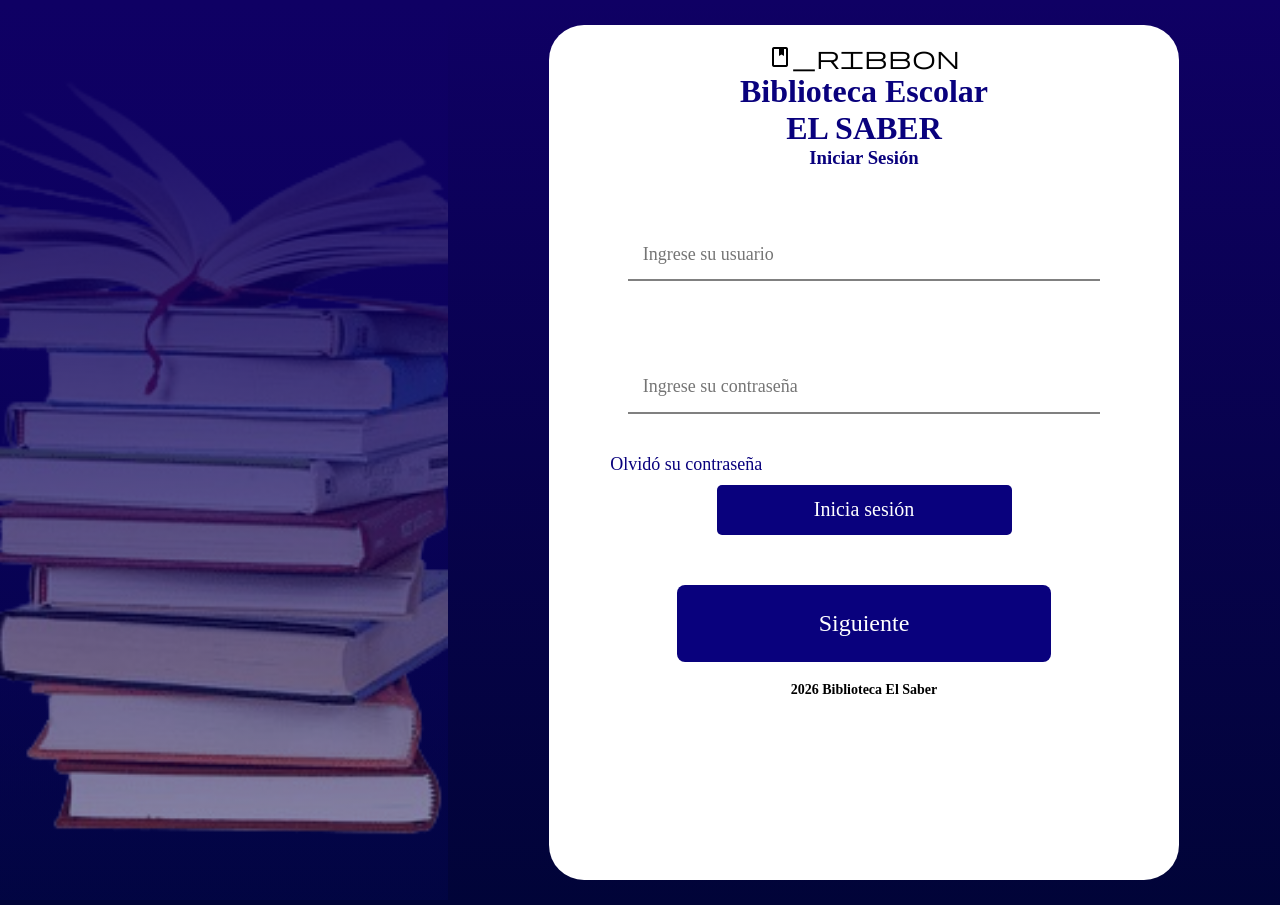
<file: index.html>
<!DOCTYPE html>
<html lang="en">
<head>
    <meta charset="UTF-8">
    <meta name="viewport" content="width=device-width, initial-scale=1.0">
    <link rel="stylesheet" href="css/normalize.css">
    <link rel="stylesheet" href="css/estilos.css"> 
    <link rel="stylesheet" href="https://fonts.googleapis.com/css2?family=Material+Symbols+Outlined"/>
    <link rel="stylesheet" href="https://fonts.googleapis.com/css2?family=Material+Symbols+Outlined" />
    <title>El Saber</title>
</head>
  <header class="cabeza">

    </header> 
    <!--fin del header e inicio del inicio de sesion -->

<body>

    <div class="contenedor-login">

        <div class="login">

            <form action="#">

                <span class="material-symbols-outlined">book_ribbon</span>

                <h2>Biblioteca Escolar</h2>
                <h2>EL SABER</h2>
                <h3>Iniciar Sesión</h3>

                <div class="contenedor-campos">

                    <div class="campos1">
                        <input type="text" placeholder="Ingrese su usuario" required>
                    </div>

                    <div class="campos2">
                        <input type="password" placeholder="Ingrese su contraseña" required>
                    </div>

                </div>

                <a href="#" class="olvide">Olvidó su contraseña</a>

                <div class="boton">
                    <button type="submit">Inicia sesión</button>
                </div>

                <a href="inicio.html" class="back">
                    Siguiente
                </a>

                <h6 class="texto-abajo">
                    2026 Biblioteca El Saber
                </h6>

            </form>

        </div>

    </div>

</body>

</body>
</html>
</file>
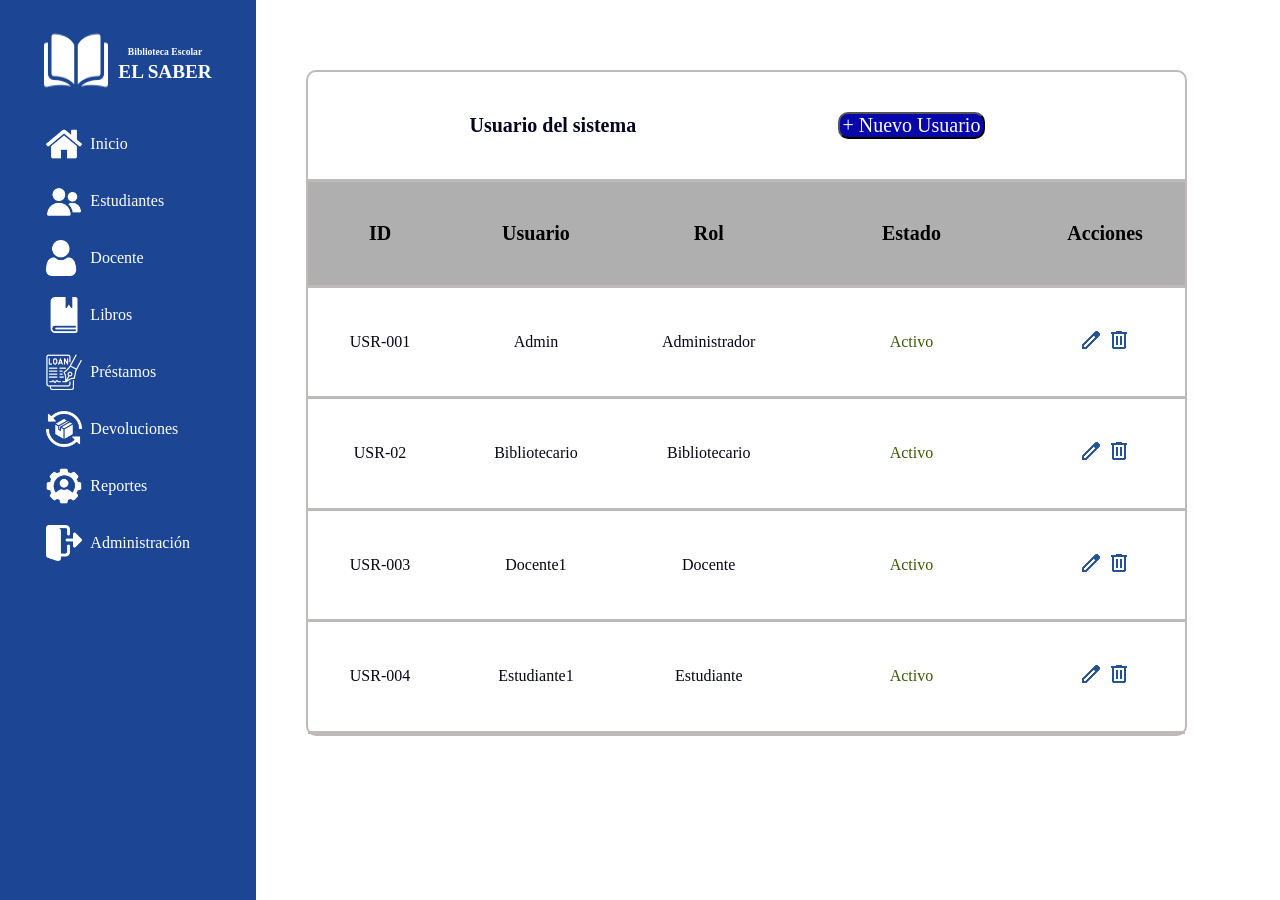
<file: administracion-seguridad.html>
<!DOCTYPE html>
<html lang="en">
<head>
    <meta charset="UTF-8">
    <meta name="viewport" content="width=device-width, initial-scale=1.0">
    <link rel="stylesheet" href="css/nav.css">
    <link rel="stylesheet" href="css/normalize.css">
    <link rel="stylesheet" href="css/administracion-seguridad.css">

    <title>El Saber</title>
</head>
<body>
    <header class="contenedor-navegacion">
        <nav class="nav">
            <div class="con-logo">
                <img src="icon/open-book.png" alt="">
                <h1 class="titulo-principal"><span class="titulo-icono">Biblioteca Escolar</span><br>EL SABER</h1>
            </div>
            <div class="con-iconos-lista">
                <ul>
                    <a href="inicio.html"><li><img src="icon/home.png" alt="">Inicio</li></a>
                    <a href="gestion-estudiante.html"><li><img src="icon/group.png" alt="">Estudiantes</li></a>
                    <a href="gestion-estudiante.html"><li><img src="icon/user.png" alt="">Docente</li></a>
                    <a href="gestion-libros.html"><li><img src="icon/agenda.png" alt="">Libros</li></a>
                    <a href="prestamos.html"><li><img src="icon/signing.png" alt="">Préstamos</li></a>
                    <a href="devoluciones.html"><li><img src="icon/commercial.png" alt="">Devoluciones</li></a>
                    <a href="reportes.html"><li><img src="icon/administrator.png" alt="">Reportes</li></a>
                    <a href="administracion-seguridad.html"><li><img src="icon/logout.png" alt="">Administración</li></a>
                </ul>
            </div>
        </nav>
    </header>
    <!-- fin de la barra nav -->
    <section>
        <!-- principio de la tabla -->
        <table class="tabla">
            <!--Principios de la fila 1 -->
         <tr class="fila1">
            <th colspan="3">Usuario del sistema</th>
        
            
            <th>
                <div class="contenedor">
                    <button class="botton">+ Nuevo Usuario</button>
                </div>
            </th> 
            <th></th>
         </tr>
           <!-- final de las filas -->
            <tr class="fila2">
                <th>ID</th>
                <th>Usuario</th>
                <th>Rol</th>
                <th>Estado</th>
                <th>Acciones</th>
            </tr>
            <!-- principio de las filas 3 -->
             <tr class="fila3">
                <td>USR-001</td>
                <td>Admin</td>
                <td>Administrador</td>
                <td class="Activo">Activo</td>
                <td>
                <img src="icon/edit_24dp_255290_FILL0_wght400_GRAD0_opsz24.png" alt="">
                <img src="icon/delete_24dp_255290_FILL0_wght400_GRAD0_opsz24 (2).png" alt="">
                </td>
             </tr>

              <tr class="fila3">
                <td>USR-02</td>
                <td>Bibliotecario</td>
                <td>Bibliotecario</td>
                <td class="Activo">Activo</td>
                <td>
                <img src="icon/edit_24dp_255290_FILL0_wght400_GRAD0_opsz24.png" alt="">
                <img src="icon/delete_24dp_255290_FILL0_wght400_GRAD0_opsz24 (2).png" alt="">
                </td>
             </tr>

              <tr class="fila3">
                <td>USR-003</td>
                <td>Docente1</td>
                <td>Docente</td>
                <td class="Activo">Activo</td>
                <td>
                <img src="icon/edit_24dp_255290_FILL0_wght400_GRAD0_opsz24.png" alt="">
                <img src="icon/delete_24dp_255290_FILL0_wght400_GRAD0_opsz24 (2).png" alt="">
                </td>
             </tr>

              <tr class="fila3">
                <td>USR-004</td>
                <td>Estudiante1</td>
                <td>Estudiante</td>
                <td class="Activo">Activo</td>
                <td>
                <img src="icon/edit_24dp_255290_FILL0_wght400_GRAD0_opsz24.png" alt="">
                <img src="icon/delete_24dp_255290_FILL0_wght400_GRAD0_opsz24 (2).png" alt="">
                </td>
             </tr>
               <!-- final de las filas 3  -->
        </table>
        <!-- final de la tabla -->
    </section>
</body>
</html>
</file>
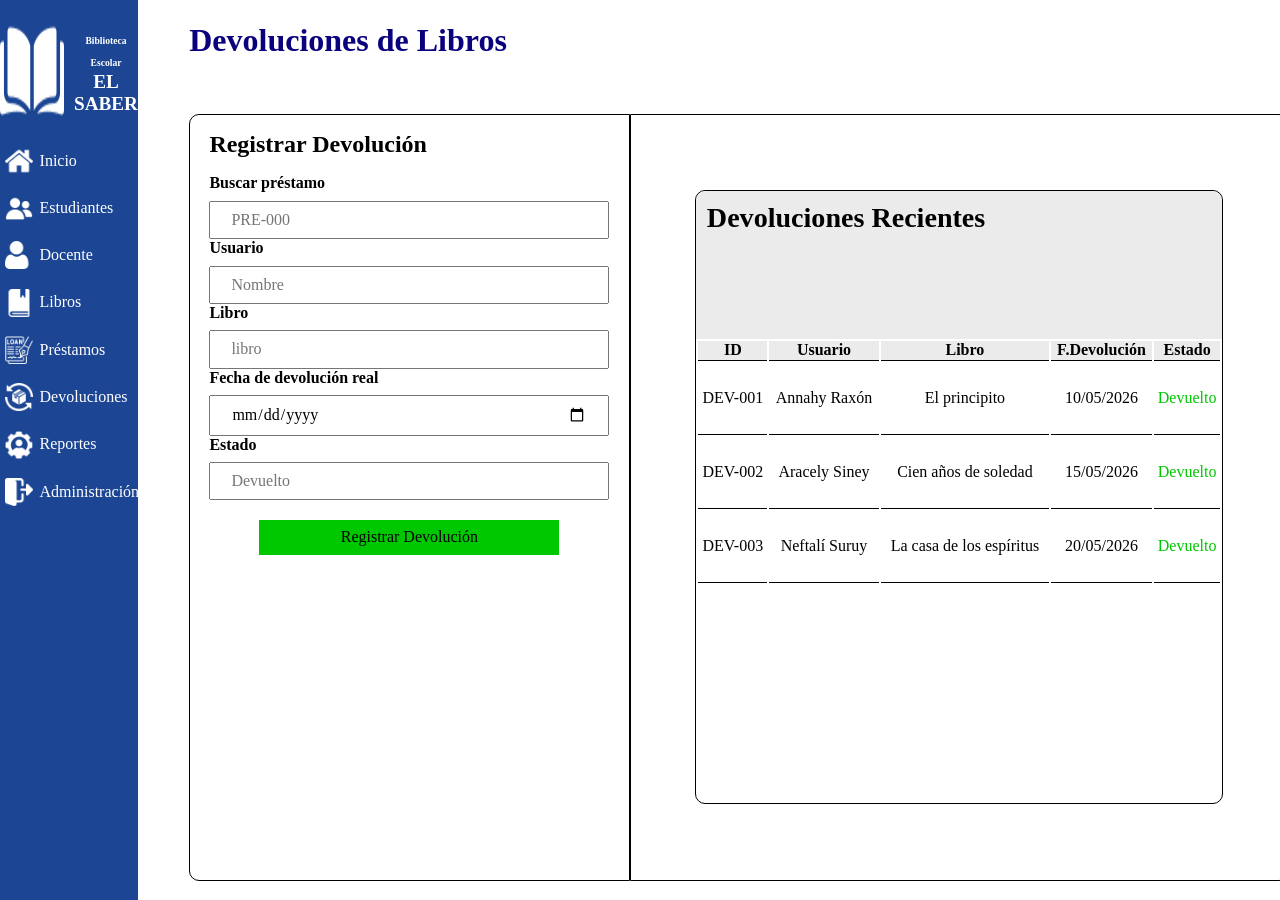
<file: devoluciones.html>
<!DOCTYPE html>
<html lang="en">
<head>
    <meta charset="UTF-8">
    <meta name="viewport" content="width=device-width, initial-scale=1.0">
    <link rel="stylesheet" href="css/normalize.css">
    <link rel="stylesheet" href="css/nav.css">
    <link rel="stylesheet" href="css/devoluciones.css">
    <title>El Saber</title>
</head>
<body>
    <header class="contenedor-navegacion">
        <nav class="nav">
            <div class="con-logo">
                <img src="icon/open-book.png" alt="">
                <h1 class="titulo-principal"><span class="titulo-icono">Biblioteca Escolar</span><br>EL SABER</h1>
            </div>
            <div class="con-iconos-lista">
                <ul>
                    <a href="inicio.html"><li><img src="icon/home.png" alt="">Inicio</li></a>
                    <a href="gestion-estudiante.html"><li><img src="icon/group.png" alt="">Estudiantes</li></a>
                    <a href="gestion-estudiante.html"><li><img src="icon/user.png" alt="">Docente</li></a>
                    <a href="gestion-libros.html"><li><img src="icon/agenda.png" alt="">Libros</li></a>
                    <a href="prestamos.html"><li><img src="icon/signing.png" alt="">Préstamos</li></a>
                    <a href="devoluciones.html"><li><img src="icon/commercial.png" alt="">Devoluciones</li></a>
                    <a href="reportes.html"><li><img src="icon/administrator.png" alt="">Reportes</li></a>
                    <a href="administracion-seguridad.html"><li><img src="icon/logout.png" alt="">Administración</li></a>
                </ul>
            </div>
        </nav>
    </header>

    <!-- inicio de la seccion -->
    <section id="seccion">
        <h2>Devoluciones de Libros</h1>
        <div class="contenedor-form-tab">
            <div class="con-formulario">
            <div class="formulario">
                <h3>Registrar Devolución</h3>
                <form action="#">
                    <label for="">Buscar préstamo</label>
                    <input type="search" placeholder="PRE-000">
                    <label for="">Usuario</label>
                    <input type="text" placeholder="Nombre">
                    <label for="">Libro</label>
                    <input type="text" placeholder="libro">
                    <label for="">Fecha de devolución real</label>
                    <input type="date" placeholder="DD/MM/AAAA">
                    <label for="">Estado</label>
                    <input type="text" placeholder="Devuelto">
                    <button>Registrar Devolución</button>
                </form>
            </div>
            </div>
            <div class="con-tabla">
                <div class="tabla">
                    <div class="con-titulo-tabla">
                    <h3>Devoluciones Recientes</h3>
                    </div>
                    <table>
                        <thead>
                            <!-- fila principal -->
                            <tr>
                                <th>ID</th>
                                <th>Usuario</th>
                                <th>Libro</th>
                                <th>F.Devolución</th>
                                <th>Estado</th>
                            </tr>
                            </thead>
                        <tbody>
                            <!-- fila 2 -->
                            <tr>
                                <td>DEV-001</td>
                                <td>Annahy Raxón</td>
                                <td>El principito</td>
                                <td>10/05/2026</td>
                                <td class="estado">Devuelto</td>
                            </tr>
                            <!-- fila 3 -->
                            <tr>
                                <td>DEV-002</td>
                                <td>Aracely Siney</td>
                                <td>Cien años de soledad</td>
                                <td>15/05/2026</td>
                                <td class="estado">Devuelto</td>
                            </tr>
                            <!-- fila 4 -->
                            <tr>
                                <td>DEV-003</td>
                                <td>Neftalí Suruy</td>
                                <td>La casa de los espíritus</td>
                                <td>20/05/2026</td>
                                <td class="estado">Devuelto</td>
                            </tr>
                        </tbody>
                    </table>
                </div>
            </div>
        </div>
    </section>
</body>
</html>
</file>
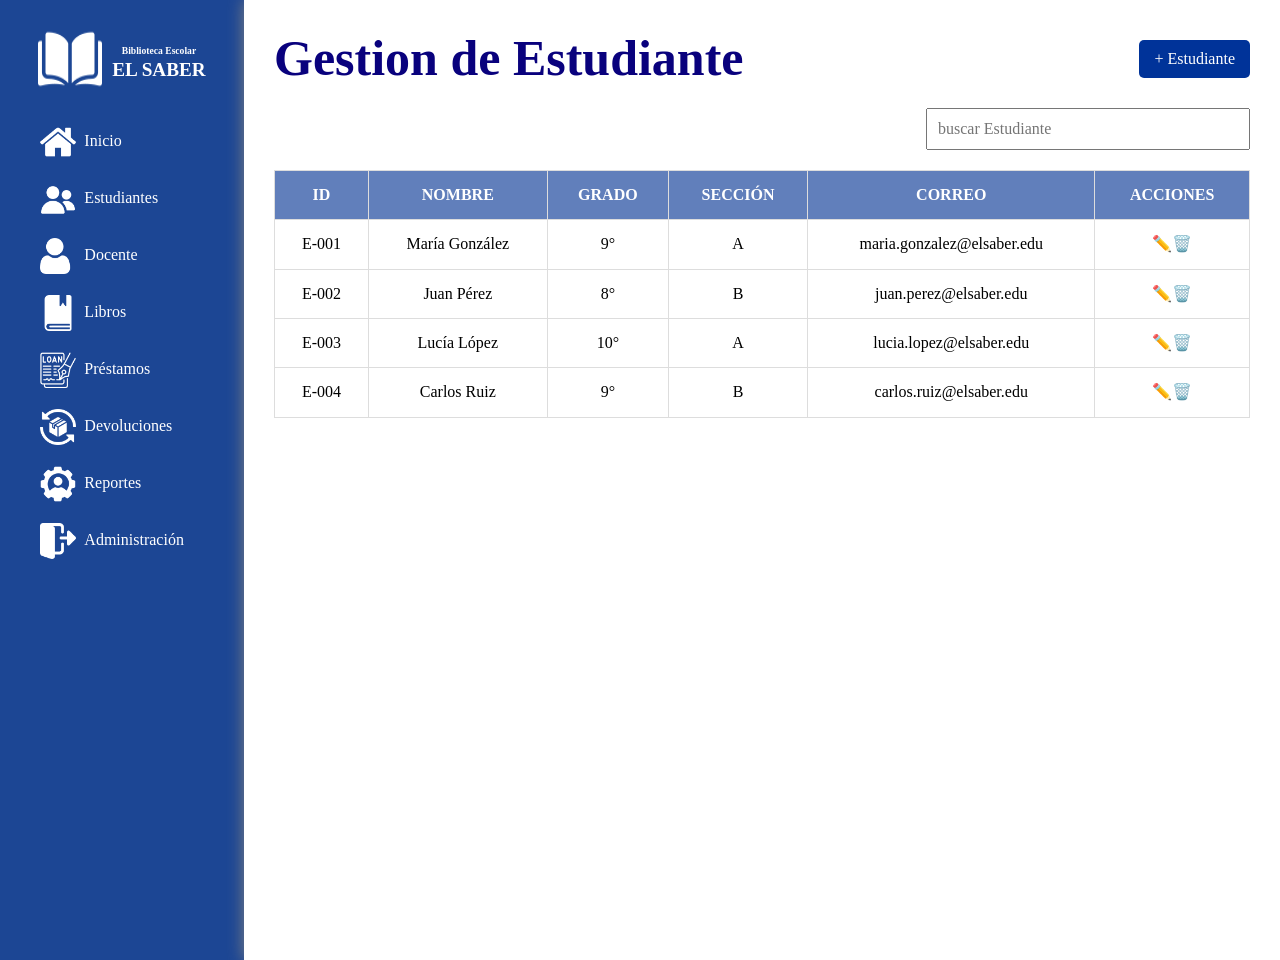
<file: gestion-estudiante.html>
<!DOCTYPE html>
<html lang="en">
<head>
    <meta charset="UTF-8">
    <meta name="viewport" content="width=device-width, initial-scale=1.0">
    <link rel="stylesheet" href="css/normalize.css">
    <link rel="stylesheet" href="css/nav.css">
    <link rel="stylesheet" href="css/gestion-estudiante.css">
    <title>El Saber</title>
</head>
<body>
    <header class="contenedor-navegacion">
        <nav class="nav">
            <div class="con-logo">
                <img src="icon/open-book.png" alt="">
                <h1 class="titulo-principal"><span class="titulo-icono">Biblioteca Escolar</span><br>EL SABER</h1>
            </div>
            <div class="con-iconos-lista">
                <ul>
                    <a href="inicio.html"><li><img src="icon/home.png" alt="">Inicio</li></a>
                    <a href="gestion-estudiante.html"><li><img src="icon/group.png" alt="">Estudiantes</li></a>
                    <a href="gestion-estudiante.html"><li><img src="icon/user.png" alt="">Docente</li></a>
                    <a href="gestion-libros.html"><li><img src="icon/agenda.png" alt="">Libros</li></a>
                    <a href="prestamos.html"><li><img src="icon/signing.png" alt="">Préstamos</li></a>
                    <a href="devoluciones.html"><li><img src="icon/commercial.png" alt="">Devoluciones</li></a>
                    <a href="reportes.html"><li><img src="icon/administrator.png" alt="">Reportes</li></a>
                    <a href="administracion-seguridad.html"><li><img src="icon/logout.png" alt="">Administración</li></a>
                </ul>
            </div>
        </nav>
    </header>
    <div class="contenedor">
        <div class="encabezado">
            <h2>Gestion de Estudiante</h2>
            <button>+ Estudiante</button>
        </div>
        <input type="text" placeholder="buscar Estudiante" class="buscar" >
        <table>
            <!-- inicio de tabla -->
            <thead>
                 <tr>
                    <th>ID</th>
                    <th>NOMBRE</th>
                    <th>GRADO</th>
                    <th>SECCIÓN</th>
                    <th>CORREO</th>
                    <th>ACCIONES</th>
                 </tr>
            </thead>
            <tbody>
                <!-- primera columna -->
                <tr>
                    <td>E-001</td>
                    <td>María González</td>
                    <td>9°</td>
                    <td>A</td>
                    <td>maria.gonzalez@elsaber.edu</td>
                    <td>✏️🗑️</td>
                </tr>
                <!-- columna 2 -->
                 <tr>
                    <td>E-002</td>
                    <td>Juan Pérez</td>
                    <td>8°</td>
                    <td>B</td>
                    <td>juan.perez@elsaber.edu</td>
                    <td>✏️🗑️</td>
                </tr>
                <!-- columna 3 -->
                 <tr>
                    <td>E-003</td>
                    <td>Lucía López</td>
                    <td>10°</td>
                    <td>A</td>
                    <td>lucia.lopez@elsaber.edu</td>
                    <td>✏️🗑️</td>
                </tr>
                <!-- columna 4 -->
                 <tr>
                    <td>E-004</td>
                    <td>Carlos Ruiz</td>
                    <td>9°</td>
                    <td>B</td>
                    <td>carlos.ruiz@elsaber.edu</td>
                    <td>✏️🗑️</td>
                </tr>
            </tbody>
        </table>
    </div>
</body>
</html>
</file>
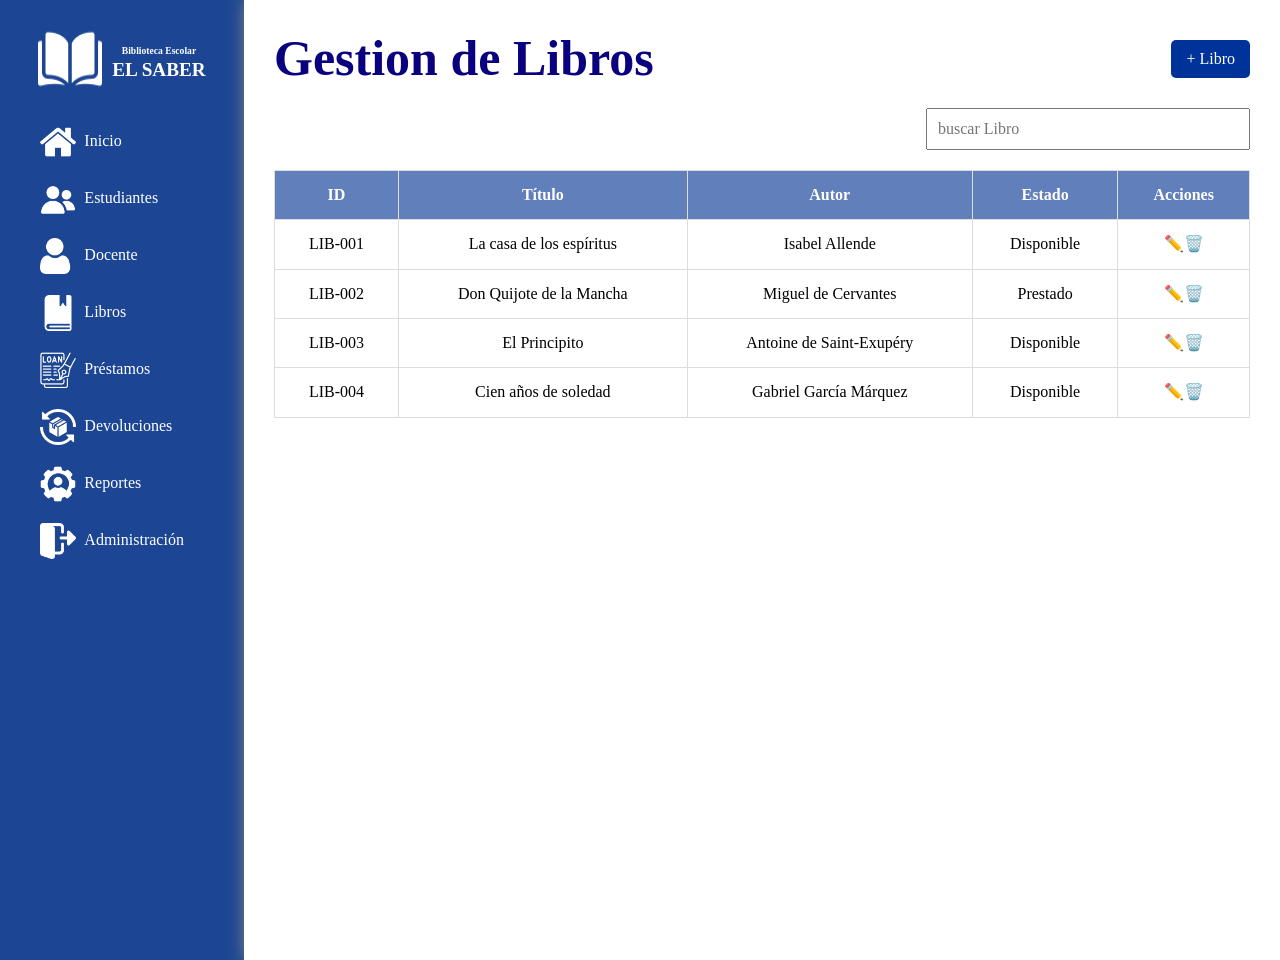
<file: gestion-libros.html>
<!DOCTYPE html>
<html lang="en">
<head>
    <meta charset="UTF-8">
    <meta name="viewport" content="width=device-width, initial-scale=1.0">
    <link rel="stylesheet" href="css/normalize.css">
    <link rel="stylesheet" href="css/nav.css">
    <link rel="stylesheet" href="css/gestion-libros.css">
    <title>El Saber</title>
</head>
<body>
    <header class="contenedor-navegacion">
        <nav class="nav">
            <div class="con-logo">
                <img src="icon/open-book.png" alt="">
                <h1 class="titulo-principal"><span class="titulo-icono">Biblioteca Escolar</span><br>EL SABER</h1>
            </div>
            <div class="con-iconos-lista">
                <ul>
                    <a href="inicio.html"><li><img src="icon/home.png" alt="">Inicio</li></a>
                    <a href="gestion-estudiante.html"><li><img src="icon/group.png" alt="">Estudiantes</li></a>
                    <a href="gestion-estudiante.html"><li><img src="icon/user.png" alt="">Docente</li></a>
                    <a href="gestion-libros.html"><li><img src="icon/agenda.png" alt="">Libros</li></a>
                    <a href="prestamos.html"><li><img src="icon/signing.png" alt="">Préstamos</li></a>
                    <a href="devoluciones.html"><li><img src="icon/commercial.png" alt="">Devoluciones</li></a>
                    <a href="reportes.html"><li><img src="icon/administrator.png" alt="">Reportes</li></a>
                    <a href="administracion-seguridad.html"><li><img src="icon/logout.png" alt="">Administración</li></a>
                </ul>
            </div>
        </nav>
    </header>
        <div class="contenedor">
        <div class="encabezado">
            <h2>Gestion de Libros</h2>
            <button>+ Libro</button>
        </div>
        <input type="text" placeholder="buscar Libro" class="buscar" >
        <table>
            <!-- inicio de tabla -->
            <thead>
                 <tr>
                    <th>ID</th>
                    <th>Título</th>
                    <th>Autor</th>
                    <th>Estado</th>
                    <th>Acciones</th>
                 </tr>
            </thead>
            <tbody>
                <!-- primera columna -->
                <tr>
                    <td>LIB-001</td>
                    <td>La casa de los espíritus</td>
                    <td>Isabel Allende</td>
                     <td class="Disponible">Disponible</td>
                    <td>✏️🗑️</td>
                </tr>
                <!-- columna 2 -->
                 <tr>
                    <td>LIB-002</td>
                    <td>Don Quijote de la Mancha</td>
                    <td>Miguel de Cervantes</td>
                    <td class="Prestado">Prestado</td>
                    <td>✏️🗑️</td>
                </tr>
                <!-- columna 3 -->
                 <tr>
                    <td>LIB-003</td>
                    <td>El Principito</td>
                    <td>Antoine de Saint-Exupéry</td>
                    <td class="Disponible">Disponible</td>
                    <td>✏️🗑️</td>
                </tr>
                <!-- columna 4 -->
                 <tr>
                    <td>LIB-004</td>
                    <td>Cien años de soledad</td>
                    <td>Gabriel García Márquez</td>
                     <td class="Disponible">Disponible</td>
                    <td>✏️🗑️</td>
                </tr>
            </tbody>
        </table>
    </div>
</body>
</html>
</file>
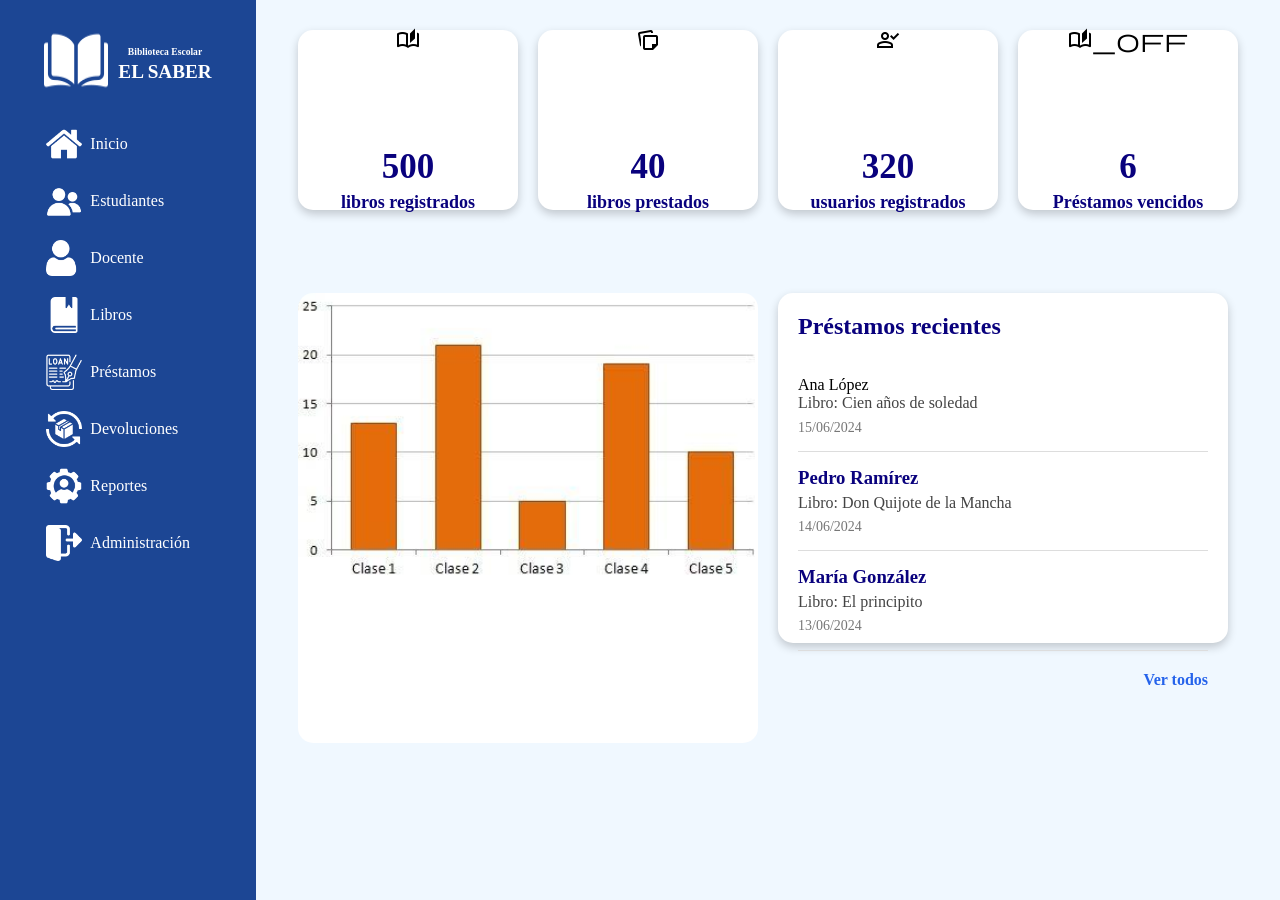
<file: inicio.html>
<!DOCTYPE html>
<html lang="en">
<head>
    <meta charset="UTF-8">
    <meta name="viewport" content="width=device-width, initial-scale=1.0">
    <link rel="stylesheet" href="css/normalize.css">
    <link rel="stylesheet" href="css/nav.css">
    <link rel="stylesheet" href="css/inicio.css">
    <link rel="stylesheet" href="https://fonts.googleapis.com/css2?family=Material+Symbols+Outlined"/>
    <link rel="stylesheet" href="https://fonts.googleapis.com/css2?family=Material+Symbols+Outlined" />
    <link rel="stylesheet" href="https://fonts.googleapis.com/css2?family=Material+Symbols+Outlined"/>
    <link rel="stylesheet" href="https://fonts.googleapis.com/css2?family=Material+Symbols+Outlined"/>
    <link rel="stylesheet" href="https://fonts.googleapis.com/css2?family=Material+Symbols+Outlined"/>
    <title>El Saber</title>
</head>
<body>
    <header class="contenedor-navegacion">
        <nav class="nav">
            <div class="con-logo">
                <img src="icon/open-book.png" alt="">
                <h1 class="titulo-principal"><span class="titulo-icono">Biblioteca Escolar</span><br>EL SABER</h1>
            </div>
            <div class="con-iconos-lista">
                <ul>
                    <a href="inicio.html"><li><img src="icon/home.png" alt="">Inicio</li></a>
                    <a href="gestion-estudiante.html"><li><img src="icon/group.png" alt="">Estudiantes</li></a>
                    <a href="gestion-estudiante.html"><li><img src="icon/user.png" alt="">Docente</li></a>
                    <a href="gestion-libros.html"><li><img src="icon/agenda.png" alt="">Libros</li></a>
                    <a href="prestamos.html"><li><img src="icon/signing.png" alt="">Préstamos</li></a>
                    <a href="devoluciones.html"><li><img src="icon/commercial.png" alt="">Devoluciones</li></a>
                    <a href="reportes.html"><li><img src="icon/administrator.png" alt="">Reportes</li></a>
                    <a href="administracion-seguridad.html"><li><img src="icon/logout.png" alt="">Administración</li></a>
                </ul>
            </div>
        </nav>
    </header> 
   



    <div class="cajon-principal">
        <div class="cajon"> 
            <span class="material-symbols-outlined">auto_stories</span>
            <h2 class="tituls">500</h2>
            <h3 class="tit">libros registrados</h3>
        </div> 

        <div class="cajon2">
            <span class="material-symbols-outlined">note_stack</span>
            <h2 class="tituls">40</h2>
            <h3 class="tit">libros prestados</h3>
        </div>


        <div class="cajon3">
            <span class="material-symbols-outlined">person_check</span>
            <h2 class="tituls">320</h2>
            <h3 class="tit">usuarios registrados</h3>
        </div>

     <div class="cajon4">
    <span class="material-symbols-outlined">auto_stories_off</span>
    <h2 class="tituls">6</h2>
    <h3 class="tit">Préstamos vencidos</h3>
    </div>

        <div class="cajon5">  
            
        </div>
        
        <div class="cajon6">
    <h2 class="prestamos-tit">Préstamos recientes</h2>

    <div class="prestamo">
        <h3t class="tit-prest">Ana López</h3>
        <p>Libro: Cien años de soledad</p>
        <span>15/06/2024</span>
    </div>

    <div class="prestamo">
        <h3>Pedro Ramírez</h3>
        <p>Libro: Don Quijote de la Mancha</p>
        <span>14/06/2024</span>
    </div>

    <div class="prestamo">
        <h3>María González</h3>
        <p>Libro: El principito</p>
        <span>13/06/2024</span>
    </div>

    <a href="#">Ver todos</a>
        
        

        
    </div>







</body>
</html>
</file>
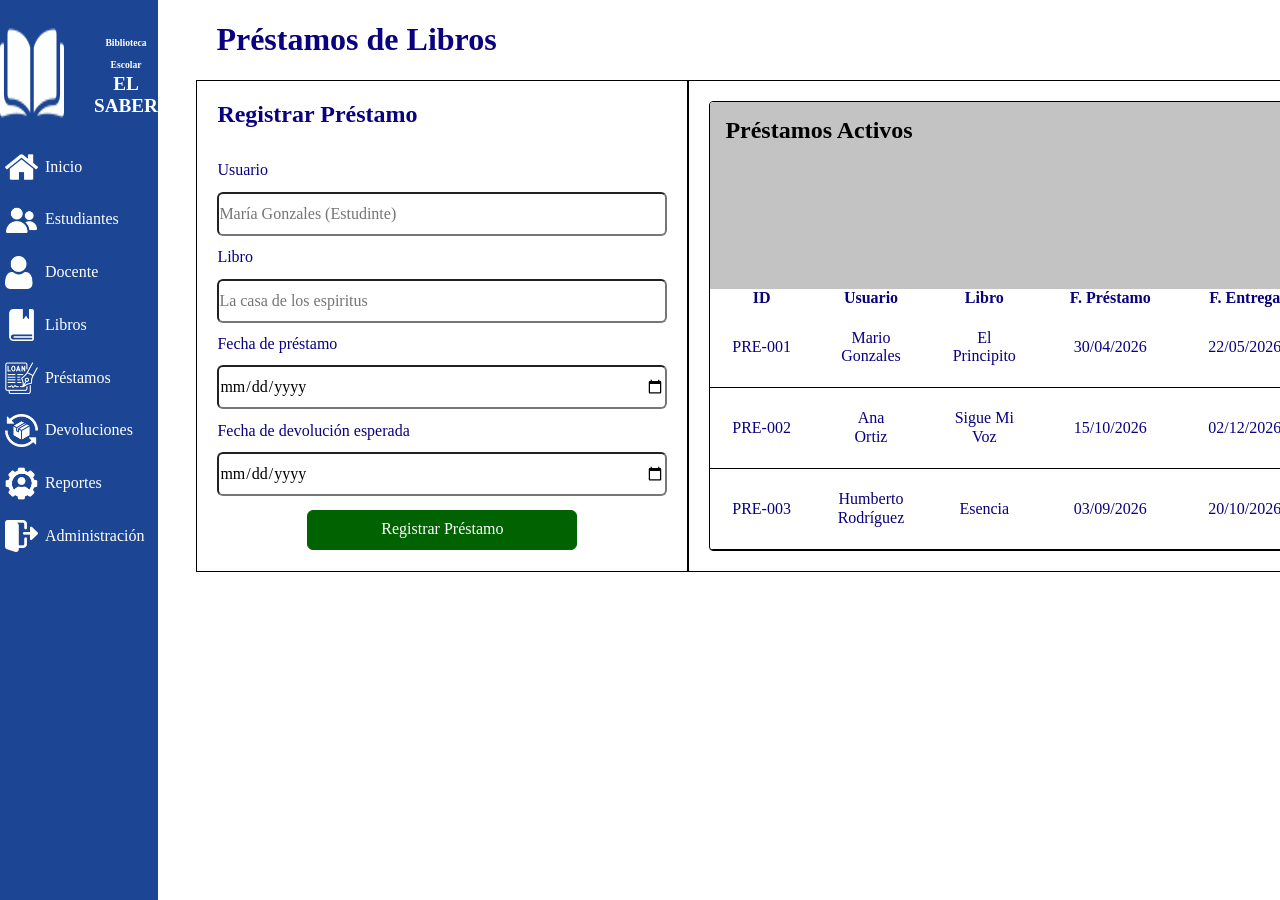
<file: prestamos.html>
<!DOCTYPE html>
<html lang="en">
<head>
    <meta charset="UTF-8">
    <meta name="viewport" content="width=device-width, initial-scale=1.0">
    <link rel="stylesheet" href="css/normalize.css">
    <link rel="stylesheet" href="css/nav.css">
    <link rel="stylesheet" href="css/prestamos.css">
    <title>El Saber</title>
</head>
<body>
    <header class="contenedor-navegacion">
        <nav class="nav">
            <div class="con-logo">
                <img src="icon/open-book.png" alt="">
                <h1 class="titulo-principal"><span class="titulo-icono">Biblioteca Escolar</span><br>EL SABER</h1>
            </div>
            <div class="con-iconos-lista">
                <ul>
                    <a href="inicio.html"><li><img src="icon/home.png" alt="">Inicio</li></a>
                    <a href="gestion-estudiante.html"><li><img src="icon/group.png" alt="">Estudiantes</li></a>
                    <a href="gestion-estudiante.html"><li><img src="icon/user.png" alt="">Docente</li></a>
                    <a href="gestion-libros.html"><li><img src="icon/agenda.png" alt="">Libros</li></a>
                    <a href="prestamos.html"><li><img src="icon/signing.png" alt="">Préstamos</li></a>
                    <a href="devoluciones.html"><li><img src="icon/commercial.png" alt="">Devoluciones</li></a>
                    <a href="reportes.html"><li><img src="icon/administrator.png" alt="">Reportes</li></a>
                    <a href="administracion-seguridad.html"><li><img src="icon/logout.png" alt="">Administración</li></a>
                </ul>
            </div>
        </nav>
    </header>

    <section>
        <h1>Préstamos de Libros</h1>

        <div class="contenedor-padre">
        <div class="formulario">
            <h2 id="titulo-formulario">Registrar Préstamo</h2>
            <form>
                <label>Usuario</label>
                <input type="text" placeholder="María Gonzales (Estudinte)"> 
                <label>Libro</label>
                <input type="text" placeholder="La casa de los espiritus">
                <label>Fecha de préstamo</label>
                <input type="date" placeholder="04/01/2008">
                <label>Fecha de devolución esperada</label>
                <input type="date" placeholder="20/10/2008">
                <button type="submit">Registrar Préstamo</button>
            </form>
        </div>

        <div class="contenedor">
            <div class="tabla">
                <h2>Préstamos Activos</h2>
                <table>
                    <thead>
                        <tr class="encabezado">
                            <th>ID</th>
                            <th>Usuario</th>
                            <th>Libro</th>
                            <th>F. Préstamo</th>
                            <th>F. Entrega</th>
                        </tr>
                    </thead>
                    <tbody>
                        <tr>
                            <td>PRE-001</td>
                            <td>Mario 
                                <br>
                                Gonzales</td>
                            <td>El
                                <br>
                                Principito</td>
                            <td>30/04/2026</td>
                            <td>22/05/2026</td>
                        </tr>

                        <tr>
                            <td>PRE-002</td>
                            <td>Ana
                                <br>
                                Ortiz</td>
                            <td>Sigue Mi
                                <br>
                                Voz</td>
                            <td>15/10/2026</td>
                            <td>02/12/2026</td>
                        </tr>

                        <tr>
                            <td>PRE-003</td>
                            <td>Humberto
                                <br>
                                Rodríguez</td>
                            <td>Esencia</td>
                            <td>03/09/2026</td>
                            <td>20/10/2026</td>
                        </tr>

                    </tbody>
                </table>
            </div>
        </div>
    </div>
    </section>

</body>
</html>
</file>
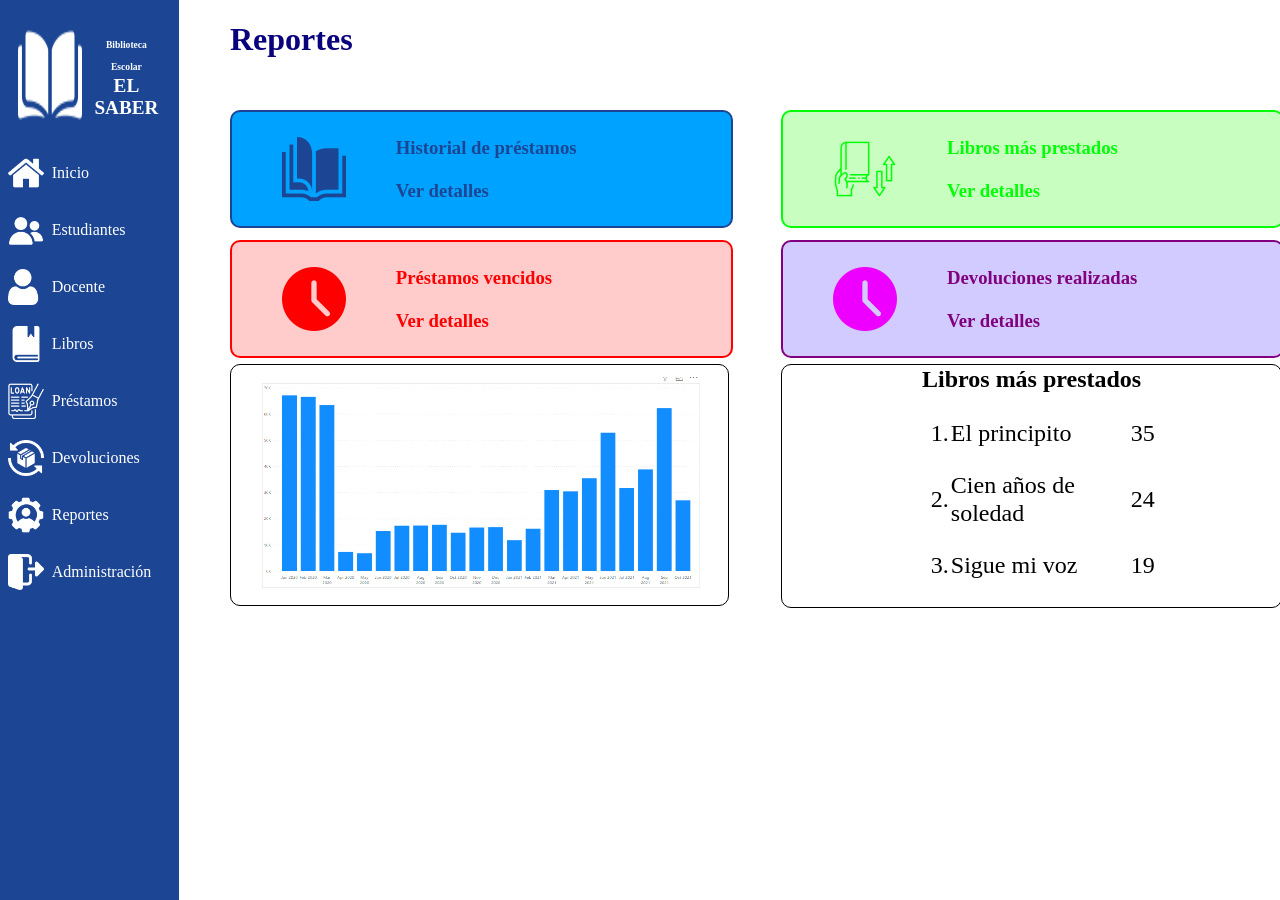
<file: reportes.html>
<!DOCTYPE html>
<html lang="en">
<head>
    <meta charset="UTF-8">
    <meta name="viewport" content="width=device-width, initial-scale=1.0">
    <link rel="stylesheet" href="css/normalize.css">
    <link rel="stylesheet" href="css/nav.css">
    <link rel="stylesheet" href="css/repostes.css">
    <title>El Saber</title>
</head>
<body>
    <header class="contenedor-navegacion">
        <nav class="nav">
            <div class="con-logo">
                <img src="icon/open-book.png" alt="">
                <h1 class="titulo-principal"><span class="titulo-icono">Biblioteca Escolar</span><br>EL SABER</h1>
            </div>
            <div class="con-iconos-lista">
                <ul>
                    <a href="inicio.html"><li><img src="icon/home.png" alt="">Inicio</li></a>
                    <a href="gestion-estudiante.html"><li><img src="icon/group.png" alt="">Estudiantes</li></a>
                    <a href="gestion-estudiante.html"><li><img src="icon/user.png" alt="">Docente</li></a>
                    <a href="gestion-libros.html"><li><img src="icon/agenda.png" alt="">Libros</li></a>
                    <a href="prestamos.html"><li><img src="icon/signing.png" alt="">Préstamos</li></a>
                    <a href="devoluciones.html"><li><img src="icon/commercial.png" alt="">Devoluciones</li></a>
                    <a href="reportes.html"><li><img src="icon/administrator.png" alt="">Reportes</li></a>
                    <a href="administracion-seguridad.html"><li><img src="icon/logout.png" alt="">Administración</li></a>
                </ul>
            </div>
        </nav>
    </header>
    <!-- inicio de seccion -->
    <section>
        <h2>Reportes</h2>
        <div class="contenedor-info">
            <div class="box-info">
                <div class="box">
                    <img src="icon/libro-abierto.png" alt="">
                    <h3>Historial de préstamos
                    <br>
                    <br>
                    <p>Ver detalles</p>
                    </h2>
                </div>
                <div class="box2">
                    <img src="icon/pedir-prestado.png" alt="">
                    <h3>Libros más prestados
                    <br>
                    <br>
                    <p>Ver detalles</p>
                    </h2>
                </div>
                <div class="box3">
                    <img src="icon/reloj.png" alt="">
                    <h3>Préstamos vencidos
                    <br>
                    <br>
                    <p>Ver detalles</p>
                    </h2>
                </div>
                <div class="box4">
                    <img src="icon/reloj2.png" alt="">
                    <h3>Devoluciones realizadas
                    <br>
                    <br>
                    <p>Ver detalles</p>
                    </h2>
                </div>
            </div>
            <br>
            <div class="box-grafica">
                <div class="grafica">
                    <img src="icon/grafica-barraa.png" alt="">
                </div>
                <div class="datos">
                    <h3>Libros más prestados</h3>
                    <div class="con-tablaa">
                    <table>
                        <tbody>
                            <tr>
                                <td>1.</td>
                                <td>El principito</td>
                                <td>35</td>
                            </tr>
                            <tr>
                                <td>2.</td>
                                <td>Cien años de soledad</td>
                                <td>24</td>
                            </tr>
                            <tr>
                                <td>3.</td>
                                <td>Sigue mi voz</td>
                                <td>19</td>
                            </tr>
                        </tbody>
                    </table>
                    </div>
                </div>
            </div>
        </div>
    </section>
</body>
</html>
</file>
<file: css/estilos.css>
*{
margin: 0;
padding: 0;
} 



body{
    display:flex;
  background: linear-gradient(rgb(15, 0, 100), rgb(1, 4, 56)) 
} 

.cabeza{
    display: flex; 
    align-items: center;
    width: 35%;
    height: 100vh;
    justify-content: space-evenly;
     display: grid;
     background: linear-gradient(rgb(15, 0, 100), rgba(2, 6, 78, 0.445)),url(../icon/librosapilados-removebg-preview.png);
     background-repeat: no-repeat; 
    background-size: cover;
    background-position: center;


} 


.contenedor-login{
    width: 70vh;
    height: 95vh;
    margin: 25px auto;
    background:white;
    border-radius: 35px;
    position: relative;
}

.login{
    padding: 20px;
}

form{
    text-align: center;
}

.material-symbols-outlined{
    font-size: 35px;
    display: block;
    text-align: left;
}

h2{
    color:rgb(9, 1, 125);
    font-size: 32px;
}

h3{
    color: rgb(9, 1, 125);
    margin-bottom: 20px;
}

.contenedor-campos{
    margin-top: 20px;
}

input{
    width: 75%;
    border: none;
    border-bottom: 2px solid gray;
    background: transparent;
    padding: 15px;
    margin: 40px 0;
    font-size: 18px;
}

.olvide{
    display: block;
    text-align: left;
    margin-left: 7%;
    color: rgb(9, 1, 125);
    text-decoration: none;
    font-size: 18px;
}

.boton button{
    width: 50%;
    height: 50px;
    background: rgb(9, 1, 125);
    color: white;
    border: none;
    border-radius: 5px;
    font-size: 20px;
    cursor: pointer;
    margin-top: 10px;
}

.back{
    display: block;
    width: 55%;
    margin: 50px auto 0;
    padding: 25px;
    background: rgb(9, 1, 125);
    color: white;
    text-decoration: none;
    border-radius: 8px;
    font-size: 24px;
}

.texto-abajo{
    margin-top: 20px;
    font-size: 14px;
    font-weight: bold; 

}



/* CELULAR */
@media (max-width: 468px){ 
.cabeza{
width: 0%;
height: 0%;
} 


body{     background: linear-gradient(rgb(15, 0, 100), rgba(2, 6, 78, 0.445)),url(../icon/librosapilados-removebg-preview.png);




}




    .contenedor-login{
        width: 95%;
        border-radius: 20px; 
    justify-content:center ;
    }

    h2{
        font-size: 12px;
    }

    h3{
        font-size: 10px;
    }

    input{
        width: 90%;
        font-size: 10px;
    }

    .boton button{
        width: 90%;
    }

    .back{
        width: 90%;
        font-size: 10px;
    }
    .olvide{
        margin-left: 2.5%;
        font-size: 8px;
    }
}



@media (max-width: 768px){ 
.cabeza{
    display: flex; 
    align-items: center;
    height: 100vh;
    justify-content: space-evenly;
     display: grid;
     background: linear-gradient(rgb(15, 0, 100), rgba(2, 6, 78, 0.445)),url(../icon/librosapilados-removebg-preview.png);
     background-repeat: no-repeat; 
    background-size: cover;
    background-position: center;
}




    .contenedor-login{
        width: 95%;
        border-radius: 20px; 
        align-items: center;
    }

    h2{
        font-size: 24px;
    }

    h3{
        font-size: 18px;
    }

    input{
        width: 90%;
        font-size: 16px;
    }

    .boton button{
        width: 90%;
    }

    .back{
        width: 90%;
        font-size: 20px;
    }

    .olvide{
        margin-left: 5%;
        font-size: 16px;
    }
}
</file>
<file: css/nav.css>
*{
    margin: 0;
    padding: 0;
}
body{
    width: 100%;
    min-height: 100vh;
}
.contenedor-navegacion{
    width: 20%;
    min-height: 100vh;
    background-color: #1C4694;
}
.con-logo{
    display: flex;
    justify-content: center;
    width: 80%;
    padding: 10%;
    gap: 10px;
}
.titulo-icono{
    font-size: 0.6rem;
    color: white;
}
.titulo-principal{
    font-size: 1.2rem;
    color: white;
    text-align: center;
}
.con-iconos-lista, ul{
    display: grid;
    justify-content: center;
    align-items: center;
    row-gap: 3%;
}
.con-iconos-lista li{
    display: flex;
    align-items: center;
    gap: 5%;
    padding: 5px;
    border-radius: 5px;
}
.con-iconos-lista li:hover{
    background-color: #0059ff;
}
.con-iconos-lista li, a{
    list-style: none;
    text-decoration: none;
    color: white;
}
.con-iconos-lista img{
    width: 22%;
}
@media(max-width:768px){
    .contenedor-navegacion{
        width: 100vw;
        min-height: 20vh;
    }
    .con-logo{
        padding: 2%;
        gap: 5px;
    }
    .con-iconos-lista, ul{
        display: flex;
        justify-content: center;
        align-items: center;
        flex-wrap: wrap;
    }
    .con-iconos-lista li{
        flex-wrap: wrap;
    }
}
@media (max-width: 480px) {
    .contenedor-navegacion{
    width: 100vw;
    }
}
</file>
<file: css/administracion-seguridad.css>
*{
    margin: 0;
    padding: 0;
}
body{
    display: flex;
}

.tabla{
    width: 90%;
    height: 90px;
    margin: 70px 70px 50px 50px;
    border-radius: 10px;
    border: 2px solid rgb(192, 185, 185);
    border-spacing: 0;
}

.tabla .fila2{
    margin: 0;
    font-size: 20px;
}

:is(th,td){
    border: none;
    padding: 40px;
    border-bottom: 3px solid  rgb(192, 185, 185);
}

.fila1{
    text-align: center;
    color: rgb(4, 4, 32);
    font-size: 20px;
}

.contenedor{
    width: 100%;
    height: 100%;

}

.botton{
    width: 100%;
    height: 100%;
    background-color: rgb(7, 7, 170);
    text-align: center;
    color: white;
    border-radius: 10px;
    
}

.fila2{
    color: black;
    background-color: rgb(176, 175, 175);
    text-align: center;
    border-radius: 15px;
}

.fila3{
    color: rgb(6, 6, 23);
    text-align: center;
}

.Activo{
    text-align: center;
    color: rgb(57, 90, 9);
}

/*medidas*/


/* Estilos para iPad */
@media (max-width: 1024px) {
    .tabla{
        width: 90%;
        font-size: 10px;
    }
:is(th,td){
    border: none;
    padding: 15px;
    border-bottom: 3px solid  rgb(192, 185, 185);
}

body{
    display: flex;
}
 
}
 
/* Estilos para celular */
@media(max-width: 390px) {
    .tabla {
        table-layout: auto;
        font-size: 10px;
        width: 50vw;
        margin: 2%;
    }
    :is(th,td){
    border: none;
    padding: 20px;
    border-bottom: 3px solid  rgb(192, 185, 185);
    }

}
@media(max-width:768px){
    body{
        display: grid;
    }
}
@media(max-width:468px){
    body{
        display: grid;
    }
    .tabla{
        width: 80vw;
        margin: 2%;
    }
}
</file>
<file: css/devoluciones.css>
*{
    margin: 0;
    padding: 0;
}
body{
    display: flex;
    width: 100%;
}
h2{
    font-size: 2rem;
    color: rgb(9, 1, 125);
    padding: 2% 0 5% 0;
}
section{
    display: flex;
    flex-direction: column;
    margin-left: 4%;
    min-height: 100vh;
}
.contenedor-form-tab{
    display: flex;
    width: 1100px;
    height: 85%;
}
.con-formulario{
    border: 1px solid black;
    border-radius: 10px 0 0 10px;
    height: 100%;
    width: 40%;
}
.formulario{
    display: grid;
    justify-content: center;
}
.formulario h3{
    padding: 4% 0;
    font-size: 1.5rem;
    width: 400px;
}
.formulario form{
    display: flex;
    flex-direction: column;
    width: 400px;
}
.formulario label{
    font-weight: bold;
    padding-bottom: 2%;
}
.formulario input{
    padding: 2% 5%;
}
button{
    width: 75%;
    background-color: rgb(0, 200, 0);
    border: none;
    margin: 5% auto 0 auto;
    padding: 2% 5%;
}
.con-tabla{
    display: flex;
    flex-direction: column;
    justify-content: center;
    align-items: center;
    width: 60%;
    height: 100%;
    border-radius: 0 10px 10px 0;
    border: 1px solid black;
}
.tabla{
    width: 80%;
    height: 80%;
    border: 1px solid black;
    border-radius: 10px;
}
.tabla .con-titulo-tabla{
    font-size: 1.5rem;
    background-color: rgb(235, 235, 235);
    border-radius: 10px 10px 0 0;
}
.tabla .con-titulo-tabla h3{
    padding: 2% 2% 20% 2%;
}
table{
    text-align: center;
    width: 100%;
}
.tabla table th, td{
    border-bottom: 1px solid black;
}
.tabla table th{
    background-color: rgb(235, 235, 235);
}
.tabla table td{
    padding: 5% 0;
}
.tabla .estado{
    color: rgb(0, 200, 0);
}
@media(max-width:768px){
    body{
        display: grid;
    }
    .contenedor-form-tab{
        display: grid;
        width: 700px;
        height: 100%;
    }
    .con-formulario{
        width: 100%;
    }
    .con-tabla{
        width: 100%;
        height: 550px;
    }
}
@media(max-width:468px){
    .contenedor-form-tab{
        width: 350px;
    }
    .con-tabla{
        width: 100%;
    }
    .con-formulario{
        width: 100%;
    }
    .formulario form{
    width: 350px;
}
}
</file>
<file: css/gestion-estudiante.css>
*{
    margin: 0;
    padding: 0;
}
body{
    display: flex;
    background: #f5f5f5;
}

/* el cuadro grande */
.contenedor{
    width: 80%;
    min-height: 100vh;
    background-color: white;
    padding: 30px;
    box-shadow: 0 0 15px gray;
}

.encabezado{
    display: flex;
    justify-content: space-between;
    align-items: center;
    margin-bottom: 20px;
}
/* el botón */
button{
    background: #003399;
    color: white;
    border: none;
    padding: 10px 15px;
    border-radius: 5px;
    cursor: pointer;

}
/* buscar */
.buscar{
    width: 300px;
    padding: 10px;
    margin-bottom: 20px;
    display: block;
    margin-left: auto;
}
 /* empezar la tabla */
 table{
    width: 100%;
    border-collapse: collapse;
 }

 th, td{
    border: 1px solid #ddd;
    padding: 15px;
    text-align: center;
 }

 th{
    background: #617fbb;
    color: white;
 }

 h2{
    color: rgb(9, 1, 125);
    font-size: 50px;
 }
 
@media(max-width: 678px){
    .encabezado{
        flex-direction: column;
        gap: 15px;
        align-items: flex-start;
    }

    .buscar{
        width: 100%;
    }

    table{
        font-size: 14px;
    }

    th, td{
        padding: 8px;
    }

    button{
        width: 100%;
    }

}

@media(max-width:768px){
    body{
        display: grid;
        overflow-x: hidden;
    }
    .contenedor{
        width: 100vw;
        margin-left: 0;
        padding: 20px;
    }
    .encabezado{
        flex-direction: column;
        align-items: flex-start;
        gap: 15px;
    }
    .buscar{
        width: 30%;
        margin-left: 0;
    }

    table{
        font-size: 14px;
    }
    th, td{
        padding: 10px;
    }
}

/* para celular */
@media (max-width:468px){
 
    .contenedor{
        width:100vw;
        padding:5px;
        overflow-x:auto;
    }

    table{
        width:95%;
        font-size:9px;
    }

    th, td{
        padding:3px;
    }

    h2{
        font-size:18px;
    }

    .buscar{
        width:30%;
        margin-left:0;
    }

    th:nth-child(5),
    td:nth-child(5),
    th:nth-child(6),
    td:nth-child(6){
        display:none;
    }
    button{
        width: 50%;
    }

}
</file>
<file: css/gestion-libros.css>
*{
    margin: 0;
    padding: 0;
}
body{
    display: flex;
    background: #f5f5f5;
}

/* el cuadro grande */
.contenedor{
    width: 80%;
    min-height: 100vh;
    background-color: white;
    padding: 30px;
    box-shadow: 0 0 15px gray;
}

.encabezado{
    display: flex;
    justify-content: space-between;
    align-items: center;
    margin-bottom: 20px;
}
/* el botón */
button{
    background: #003399;
    color: white;
    border: none;
    padding: 10px 15px;
    border-radius: 5px;
    cursor: pointer;

}
/* buscar */
.buscar{
    width: 300px;
    padding: 10px;
    margin-bottom: 20px;
    display: block;
    margin-left: auto;
}
 /* empezar la tabla */
 table{
    width: 100%;
    border-collapse: collapse;
 }

 th, td{
    border: 1px solid #ddd;
    padding: 15px;
    text-align: center;
 }

 th{
    background: #617fbb;
    color: white;
 }

 h2{
    color: rgb(9, 1, 125);
    font-size: 50px;
 }
 
@media(max-width: 678px){
    .encabezado{
        flex-direction: column;
        gap: 15px;
        align-items: flex-start;
    }

    .buscar{
        width: 100%;
    }

    table{
        font-size: 14px;
    }

    th, td{
        padding: 8px;
    }

    button{
        width: 100%;
    }

}

@media(max-width:768px){
    body{
        display: grid;
        overflow-x: hidden;
    }
    .contenedor{
        width: 100vw;
        margin-left: 0;
        padding: 20px;
    }
    .encabezado{
        flex-direction: column;
        align-items: flex-start;
        gap: 15px;
    }
    .buscar{
        width: 30%;
        margin-left: 0;
    }

    table{
        font-size: 14px;
    }
    th, td{
        padding: 10px;
    }
}

/* para celular */
@media (max-width:468px){

    .contenedor{
        width:100%;
        padding:5px;
        overflow-x:auto;
    }

    table{
        width:95%;
        font-size:9px;
    }

    th, td{
        padding:3px;
    }

    h2{
        font-size:18px;
    }

    .buscar{
        width:30%;
        margin-left:0;
    }

    th:nth-child(3),
    td:nth-child(3),
    th:nth-child(5),
    td:nth-child(5){
        display:none;
    }
    button{
        width: 50%;
    }
}
</file>
<file: css/inicio.css>
*{
margin: 0;
padding: 0;
} 



body{
    display:flex;
  background-color: aliceblue;
} 



.cajon-principal{
    display: grid;
    gap: 20px;
    flex-wrap: wrap;
      grid-template-columns: repeat(4, 1fr);
      justify-content: center; 
          margin: 30px auto;

}


.cajon,.cajon2,.cajon3,.cajon4{
    width: 220px;
    height: 180px;
    background: white;
    border-radius: 15px;
    box-shadow: 0 4px 10px rgba(0,0,0,0.2);

    display: flex;
    flex-direction: column;
    justify-content: center;
    align-items: center;
    text-align: center; 
  }
    .contenedor .contenedor-tarjetas img{
    height: 75%;
    width: 100%;
    align-items: center;
    border-radius: 15px;
} 

.material-symbols-outlined{
    font-size: 25vh;
    margin-bottom: 10vh;
}

.tituls{
    font-size: 35px;
    margin: 5px 0; 
    color: rgb(9, 1, 125);
}

.tit{
    font-size: 18px;
    margin: 0; 
   color: rgb(9, 1, 125);} 

   .cajon5{
    grid-column: span 2;
    grid-row: span 2;
    background: white;
    border-radius: 15px;
    overflow: hidden; 
background-image: url(../icon/GRAFICO.jpg);  
 background-repeat: no-repeat; 
 background-size: contain;
    height:50vh;
}


.cajon6{
    width: 50vh;
    background: white;
    border-radius: 15px;
    box-shadow: 0 4px 10px rgba(0,0,0,0.2);
    padding: 20px;
    box-sizing: border-box; 
      grid-column: 3 / 5;
    height: 350px;
}

.cajon6 h2{
    color: rgb(9, 1, 125);
    margin-bottom: 20px;
}

.prestamo{
    border-bottom: 1px solid #ddd;
    padding: 15px 0;
}

.prestamo h3{
    color: rgb(9, 1, 125);
    margin-bottom: 5px;
}

.prestamo p{
    margin-bottom: 5px;
    color: #444;
}

.prestamo span{
    color: #777;
    font-size: 14px;
}

.cajon6 a{
     margin: 30px auto;
    display: block;
    text-align: right;
    margin-top: 20px;
    color: #2563eb;
    text-decoration: none;
    font-weight: bold;
}





@media(max-width: 768px){
  body{
    display: grid;
  }
}
@media(max-width: 468px){
  body{
    display: grid;
  }
} 

/* ===== TABLET ===== */
@media (max-width: 768px){

    .cajon-principal{
        grid-template-columns: repeat(2, 1fr);
        gap: 15px;
        justify-items: center;
    }

    .cajon,
    .cajon2,
    .cajon3,
    .cajon4{
        width: 200px;
        height: 170px;
    }

    .cajon5{
        grid-column: span 2;
        width: 100%;
        height: 300px;
        background-size: cover;
    }

    .cajon6{
        grid-column: span 2;
        width: 100%;
        height: auto;
    }

    .material-symbols-outlined{
        font-size: 70px;
        margin-bottom: 10px;
    }
}


/* ===== CELULAR ===== */
@media (max-width: 480px){

    .cajon-principal{
        grid-template-columns: 1fr;
        gap: 15px;
        margin: 15px auto;
    }

    .cajon,
    .cajon2,
    .cajon3,
    .cajon4{
        width: 90%;
        height: 160px;
        margin: auto;
    }

    .cajon5{
        grid-column: span 1;
        width: 90%;
        height: 250px;
        margin: auto;
        background-size: cover;
        background-position: center;
    }

    .cajon6{
        grid-column: span 1;
        width: 90%;
        height: auto;
        margin: auto;
    }

    .material-symbols-outlined{
        font-size: 60px;
        margin-bottom: 10px;
    }

    .tituls{
        font-size: 28px;
    }

    .tit{
        font-size: 16px;
    }
}
</file>
<file: css/prestamos.css>
*{
    margin: 0;
    padding: 0;
}

body{
    display: flex;
    overflow: hidden;
}

h1{
    padding-left: 20px;
    color: rgb(9, 1, 125);
}

.formulario{
    width: 450px;
    height: 450px;
    display: grid;
    border-color: gray;
    padding: 20px;
    border: 1px solid black;
}

.formulario h2{
    padding-bottom: 13px;
    color: rgb(9, 1, 125);
}

.formulario form{
    display: grid;
    row-gap: 10px;
    color: rgb(9, 1, 125);
}

.formulario input{
    height: 40px;
    border-radius: 6px;
}

.formulario button{
    background-color: rgb(0, 98, 0);
    color: white;
    text-align: center;
    border-radius: 6px;
    height: 40px;
    border: 1px solid rgb(0, 98, 0);;
    width: 60%;
    margin: auto;
}

.contenedor-padre{
    display: flex;
}

section{
    margin-left: 3%;
}

.contenedor{
    width: 600px;
    height: 450px;
    display: grid;
    border-color: gray;
    padding: 20px;
    border: 1px solid black;
}

.tabla{
    display: grid;
    border: 1px solid black;
    border-radius: 4px;
    overflow: hidden;
}

.tabla h2{
    background-color: rgb(196, 195, 195);
    margin: 0;
    padding: 15px;
}

table{
    border-spacing: 0;
    color: rgb(9, 1, 125);
}

 tr td{
    border-spacing: 0;
    border-bottom: 1px  solid black;
    text-align: center;
}

.tbody{
    display: grid;
}

@media (max-width:468px){

    body{
        display: grid;
        overflow: auto;
    }

    .contenedor-padre{
        width: 90vw;
        display: flex;
        flex-direction: column;
        align-items: center;
    }

    section{
        width: 100%;
    }

    .formulario,
    .contenedor{
        width: 85%;
        height: auto;
        margin-bottom: 20px;
    }

    h1{
        text-align: center;
        padding-left: 0;
        font-size: 1.3rem;
    }

    .tabla h2{
        text-align: center;
        font-size: 1.3rem;
    }

    table{
        font-size: 0.8rem;
        width: 85%;
    }

    th, td{
        padding: 5px;
    }
}

@media (min-width:468px) and (max-width:768px){

    body{
        display: grid;
        overflow: auto;
    }

    .contenedor-padre{
        display: flex;
        flex-direction: column;
        align-items: center;
    }

    section{
        margin-left: 0;
        width: 100%;
    }

    .formulario,
    .contenedor{
        width: 85%;
        height: auto;
        margin-bottom: 25px;
    }

    h1{
        text-align: center;
        padding-bottom: 0;
        font-size: 1.8rem;
    }

    .tabla h2{
        text-align: center;
        font-size: 1.5rem;
    }

    table{
        width: 100%;
        font-size: 1rem;
    }

    th, td{
        padding: 8px;
    }
}
</file>
<file: css/repostes.css>
*{
    margin: 0;
    padding: 0;
}
body{
    display: flex;
    width: 100%;
}
h2{
    font-size: 2rem;
    color: rgb(9, 1, 125);
    padding: 2% 0 5% 0;
}
section{
    display: flex;
    flex-direction: column;
    margin-left: 4%;
    min-height: 100vh;
}
.contenedor-info{
    width: 1050px;
    height: 85%;
}
.box-info{
    display: grid;
    grid-template-columns: 1fr 1fr;
    gap: 5%;
    width: 100%;
}
.box-info img{
    margin: 5% 10%;
}
.box-info .box{
    display: flex;
    align-items: center;
    width: 100%;
    border-radius: 10px;
    border: 2px solid #1C4694;
    background-color: #00A2FF;
    color: #1C4694;
}
.box-info .box2{
    display: flex;
    align-items: center;
    width: 100%;
    border: 2px solid #00FF05;
    border-radius: 10px;
    background-color: #C8FFC1;
    color: #00FF05;
}
.box-info .box3{
    display: flex;
    align-items: center;
    width: 100%;
    border: 2px solid red;
    border-radius: 10px;
    background-color: #FFCBCB;
    color: red;
}
.box-info .box4{
    display: flex;
    align-items: center;
    width: 100%;
    border: 2px solid purple;
    border-radius: 10px;
    background-color: #D2CBFF;
    color: purple;
}
.box-grafica{
    display: grid;
    grid-template-columns: 1fr 1fr;
    gap: 5%;
    width: 100%;
}
.grafica{
    display: flex;
    justify-content: center;
    align-items: center;
    border: 1px solid black;
    border-radius: 10px;
}
.grafica img{
    width: 90%;
    height: 90%;
}
.datos{
    display: flex;
    flex-direction: column;
    justify-content: center;
    align-items: center;
    border: 1px solid black;
    border-radius: 10px;
    width: 100%;
    height: 100%;
}
.datos h3, .con-tablaa{
    font-size: 1.5rem;
}
table{
    height: 75%;
}
table, tr, td{
    padding: 5%;
}

@media(max-width:768px){
    body{
        display: grid;
    }
    .contenedor-info{
        display: grid;
        width: 700px;
        height: 100%;
    }
}
@media(max-width:468px){
    .contenedor-info{
        width: 350px;
        height: 350px;
    }
    .box-info img{
        width: 32px;
    }
    .box-info{
        font-size: 0.8rem;
    }
    .grafica{
        height: 100%;
    }
    .datos{
        height: 100%;
    }
    .datos h3, .con-tablaa{
        font-size: 0.8rem;
    }
}
</file>
